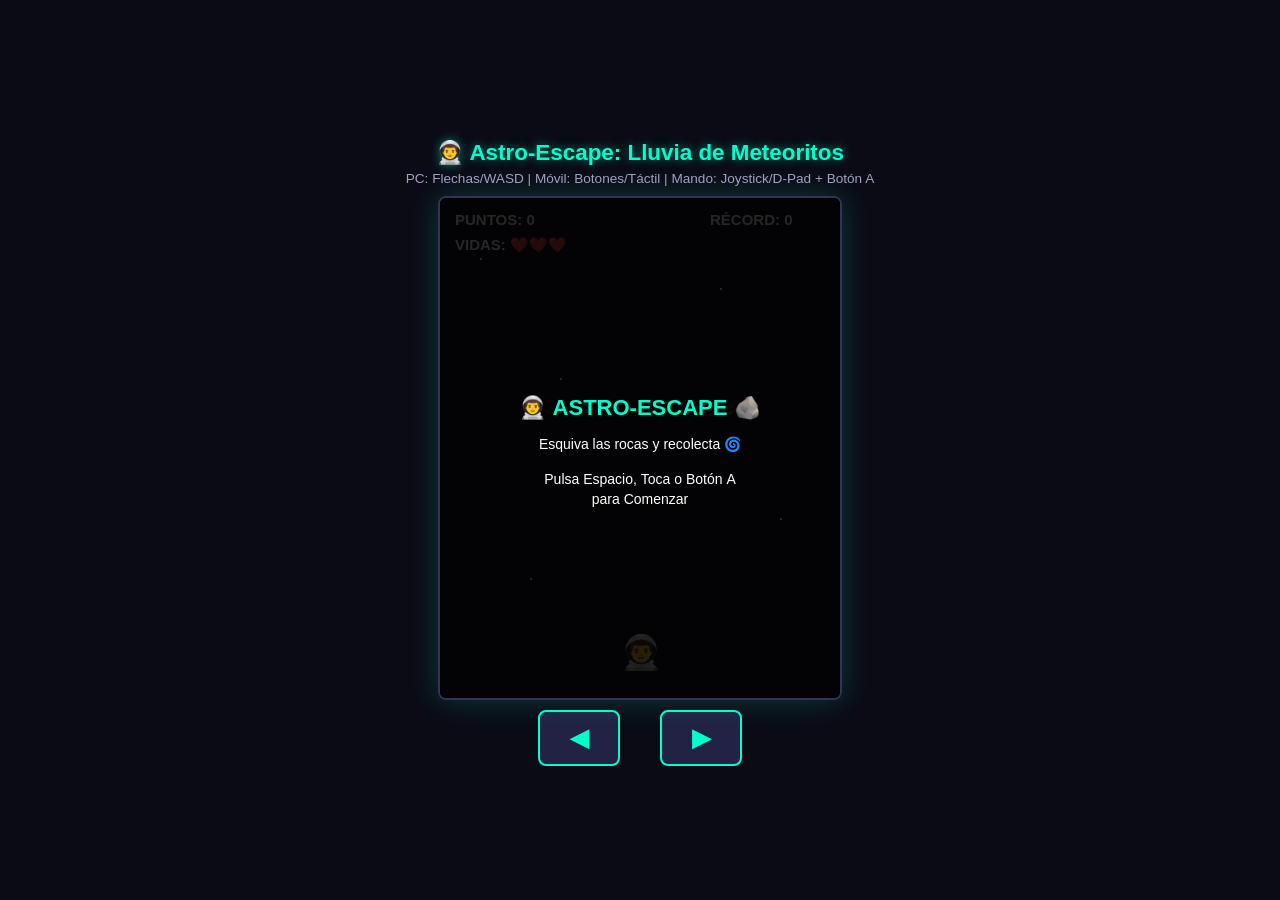
<file: games/astro-escape/index.html>
<!DOCTYPE html>
<html lang="es">
<head>
    <meta charset="UTF-8">
    <meta name="viewport" content="width=device-width, initial-scale=1.0">
    <title>👨‍🚀 Astro-Escape: Lluvia de Meteoritos</title>
    <style>
        body {
            margin: 0;
            background: #0b0b16;
            color: #fff;
            font-family: 'Segoe UI', Tahoma, Geneva, Verdana, sans-serif;
            display: flex;
            flex-direction: column;
            align-items: center;
            justify-content: center;
            height: 100vh;
            overflow: hidden;
            touch-action: none;
        }
        h1 { margin: 5px 0; font-size: 1.4rem; text-align: center; color: #00ffcc; text-shadow: 0 0 10px rgba(0,255,204,0.5); }
        p { margin: 0 0 10px 0; font-size: 0.85rem; color: #a0a0c0; text-align: center; }
        .game-container {
            position: relative;
            box-shadow: 0 0 30px rgba(0,255,204,0.2);
            border-radius: 8px;
            overflow: hidden;
            border: 2px solid #333355;
        }
        canvas {
            background: #111122;
            display: block;
        }
        .mobile-controls {
            display: flex;
            gap: 40px;
            margin-top: 10px;
        }
        .btn {
            background: #222244;
            color: #00ffcc;
            border: 2px solid #00ffcc;
            font-size: 1.5rem;
            padding: 12px 30px;
            border-radius: 8px;
            cursor: pointer;
            font-weight: bold;
            user-select: none;
            -webkit-user-select: none;
        }
        .btn:active {
            background: #00ffcc;
            color: #111122;
        }
    </style>
</head>
<body>

    <h1>👨‍🚀 Astro-Escape: Lluvia de Meteoritos</h1>
    <p>PC: Flechas/WASD | Móvil: Botones/Táctil | Mando: Joystick/D-Pad + Botón A</p>
    
    <div class="game-container">
        <canvas id="gameCanvas" width="400" height="500"></canvas>
    </div>

    <div class="mobile-controls">
        <button class="btn" id="leftBtn">◀</button>
        <button class="btn" id="rightBtn">▶</button>
    </div>

<script>
const canvas = document.getElementById("gameCanvas");
const ctx = canvas.getContext("2d");

// Estado del juego
let score = 0;
let highScore = 0;
let lives = 3;
let isGameOver = false;
let gameStarted = false;

// Jugador (👨‍🚀)
const player = {
    x: canvas.width / 2 - 20,
    y: canvas.height - 60,
    width: 40,
    height: 40,
    speed: 6
};

// Elementos del juego
let rocks = [];
let powerUp = null;
let spawnTimer = 0;
let powerUpSpawnTimer = 0;
let shieldActive = false;
let shieldTimer = 0;

// Controles
const keys = {};
let mobileLeft = false;
let mobileRight = false;
let touchX = null;

// Event listeners Teclado
window.addEventListener("keydown", (e) => {
    keys[e.code] = true;
    if (!gameStarted && (e.code === "Space" || e.code === "ArrowUp")) {
        startGame();
    } else if (isGameOver && e.code === "Space") {
        resetGame();
    }
});
window.addEventListener("keyup", (e) => { keys[e.code] = false; });

// Botones táctiles en pantalla (Móvil)
const leftBtn = document.getElementById("leftBtn");
const rightBtn = document.getElementById("rightBtn");

const bindTouchButton = (btn, onDown, onUp) => {
    btn.addEventListener("touchstart", (e) => { e.preventDefault(); onDown(); if(!gameStarted) startGame(); else if(isGameOver) resetGame(); });
    btn.addEventListener("touchend", (e) => { e.preventDefault(); onUp(); });
    btn.addEventListener("mousedown", (e) => { onDown(); if(!gameStarted) startGame(); else if(isGameOver) resetGame(); });
    btn.addEventListener("mouseup", (e) => { onUp(); });
};

bindTouchButton(leftBtn, () => mobileLeft = true, () => mobileLeft = false);
bindTouchButton(rightBtn, () => mobileRight = true, () => mobileRight = false);

// Táctil deslizante en el canvas
canvas.addEventListener("touchmove", (e) => {
    let rect = canvas.getBoundingClientRect();
    touchX = e.touches[0].clientX - rect.left;
    e.preventDefault();
}, { passive: false });

canvas.addEventListener("touchstart", (e) => {
    if (!gameStarted) { startGame(); return; }
    if (isGameOver) { resetGame(); return; }
    let rect = canvas.getBoundingClientRect();
    touchX = e.touches[0].clientX - rect.left;
});

function startGame() {
    if (!gameStarted) {
        gameStarted = true;
        loop();
    }
}

function resetGame() {
    score = 0;
    lives = 3;
    rocks = [];
    powerUp = null;
    shieldActive = false;
    player.x = canvas.width / 2 - 20;
    isGameOver = false;
    gameStarted = true;
    loop();
}

function update() {
    if (isGameOver || !gameStarted) return;

    // 1. Teclado (PC)
    if (keys["ArrowLeft"] || keys["KeyA"]) player.x -= player.speed;
    if (keys["ArrowRight"] || keys["KeyD"]) player.x += player.speed;

    // 2. Botones virtuales móviles
    if (mobileLeft) player.x -= player.speed;
    if (mobileRight) player.x += player.speed;

    // 3. Táctil (Móvil arrastre directo)
    if (touchX !== null) {
        player.x = touchX - player.width / 2;
        touchX = null;
    }

    // 4. Gamepad (Mando)
    const gamepads = navigator.getGamepads ? navigator.getGamepads() : [];
    for (let i = 0; i < gamepads.length; i++) {
        let gp = gamepads[i];
        if (gp) {
            let moveX = gp.axes[0];
            if (Math.abs(moveX) > 0.1) player.x += moveX * player.speed;
            if (gp.buttons[14].pressed) player.x -= player.speed; // D-pad Izquierda
            if (gp.buttons[15].pressed) player.x += player.speed; // D-pad Derecha
            
            if (isGameOver && gp.buttons[0].pressed) resetGame();
            if (!gameStarted && gp.buttons[0].pressed) startGame();
        }
    }

    // Límites de pantalla
    if (player.x < 10) player.x = 10;
    if (player.x > canvas.width - player.width - 10) player.x = canvas.width - player.width - 10;

    // Duración del escudo de poder (🌀)
    if (shieldActive) {
        shieldTimer--;
        if (shieldTimer <= 0) {
            shieldActive = false;
        }
    }

    // Generar Rocas (🪨)
    spawnTimer++;
    if (spawnTimer > 30) {
        let rockSize = 35;
        rocks.push({
            x: Math.random() * (canvas.width - rockSize - 20) + 10,
            y: -rockSize,
            width: rockSize,
            height: rockSize,
            speed: 3 + Math.random() * 3
        });
        spawnTimer = 0;
    }

    // Generar Power-Up (🌀) aleatorio
    powerUpSpawnTimer++;
    if (!powerUp && powerUpSpawnTimer > 350) {
        let puSize = 30;
        powerUp = {
            x: Math.random() * (canvas.width - puSize - 20) + 10,
            y: -puSize,
            width: puSize,
            height: puSize,
            speed: 2.5
        };
        powerUpSpawnTimer = 0;
    }

    // Actualizar Power-Up (🌀)
    if (powerUp) {
        powerUp.y += powerUp.speed;
        if (
            player.x < powerUp.x + powerUp.width &&
            player.x + player.width > powerUp.x &&
            player.y < powerUp.y + powerUp.height &&
            player.y + player.height > powerUp.y
        ) {
            shieldActive = true;
            shieldTimer = 300; // ~5 segundos de invulnerabilidad explosiva
            powerUp = null;
        } else if (powerUp.y > canvas.height) {
            powerUp = null;
        }
    }

    // Actualizar Rocas y Colisiones
    for (let i = rocks.length - 1; i >= 0; i--) {
        rocks[i].y += rocks[i].speed;

        // Colisión Roca vs Jugador
        if (
            player.x < rocks[i].x + rocks[i].width &&
            player.x + player.width > rocks[i].x &&
            player.y < rocks[i].y + rocks[i].height &&
            player.y + player.height > rocks[i].y
        ) {
            if (shieldActive) {
                // Si el escudo 🌀 está activo, la roca explota sin daño
                rocks.splice(i, 1);
                score += 50;
                continue;
            } else {
                // Pierde vida
                lives--;
                rocks.splice(i, 1);
                if (lives <= 0) {
                    isGameOver = true;
                    if (score > highScore) highScore = score;
                }
                continue;
            }
        }

        // Si la roca pasa de largo, suma puntos
        if (rocks[i] && rocks[i].y > canvas.height) {
            rocks.splice(i, 1);
            score += 10;
        }
    }
}

function draw() {
    ctx.fillStyle = "#111122";
    ctx.fillRect(0, 0, canvas.width, canvas.height);

    // Fondo de estrellas
    ctx.fillStyle = "#ffffff";
    ctx.fillRect(40, 60, 2, 2);
    ctx.fillRect(120, 180, 2, 2);
    ctx.fillRect(280, 90, 2, 2);
    ctx.fillRect(340, 320, 2, 2);
    ctx.fillRect(90, 380, 2, 2);

    // Dibujar Escudo de Poder (si está activo)
    if (shieldActive) {
        ctx.beginPath();
        ctx.arc(player.x + player.width / 2, player.y + player.height / 2, 32, 0, Math.PI * 2);
        ctx.fillStyle = "rgba(0, 255, 204, 0.25)";
        ctx.fill();
        ctx.lineWidth = 2;
        ctx.strokeStyle = "#00ffcc";
        ctx.stroke();
    }

    // Dibujar Jugador 👨‍🚀
    ctx.font = "34px sans-serif";
    ctx.textAlign = "left";
    ctx.textBaseline = "top";
    ctx.fillText("👨‍🚀", player.x, player.y);

    // Dibujar Power-Up 🌀
    if (powerUp) {
        ctx.fillText("🌀", powerUp.x - 2, powerUp.y - 2);
    }

    // Dibujar Rocas 🪨
    for (let r of rocks) {
        ctx.fillText("🪨", r.x - 2, r.y - 2);
    }

    // Puntuación y Vidas (❤️❤️❤️)
    ctx.fillStyle = "#fff";
    ctx.font = "bold 15px sans-serif";
    ctx.fillText("PUNTOS: " + score, 15, 15);
    
    let heartsText = "❤️".repeat(lives);
    ctx.fillText("VIDAS: " + heartsText, 15, 40);
    ctx.fillText("RÉCORD: " + highScore, canvas.width - 130, 15);

    // Indicador de escudo activo
    if (shieldActive) {
        ctx.fillStyle = "#00ffcc";
        ctx.font = "bold 13px sans-serif";
        ctx.fillText("¡ESCUDO ACTIVO! (" + Math.ceil(shieldTimer/60) + "s)", canvas.width / 2 - 75, 45);
    }

    // Pantalla de Inicio
    if (!gameStarted) {
        ctx.fillStyle = "rgba(0, 0, 0, 0.85)";
        ctx.fillRect(0, 0, canvas.width, canvas.height);

        ctx.fillStyle = "#00ffcc";
        ctx.font = "bold 22px sans-serif";
        ctx.textAlign = "center";
        ctx.fillText("👨‍🚀 ASTRO-ESCAPE 🪨", canvas.width / 2, canvas.height / 2 - 50);

        ctx.fillStyle = "#fff";
        ctx.font = "14px sans-serif";
        ctx.fillText("Esquiva las rocas y recolecta 🌀", canvas.width / 2, canvas.height / 2 - 10);
        ctx.fillText("Pulsa Espacio, Toca o Botón A", canvas.width / 2, canvas.height / 2 + 25);
        ctx.fillText("para Comenzar", canvas.width / 2, canvas.height / 2 + 45);
        ctx.textAlign = "left";
    }

    // Pantalla de Game Over
    if (isGameOver) {
        ctx.fillStyle = "rgba(10, 10, 20, 0.9)";
        ctx.fillRect(0, 0, canvas.width, canvas.height);

        ctx.fillStyle = "#ff3366";
        ctx.font = "bold 28px sans-serif";
        ctx.textAlign = "center";
        ctx.fillText("¡GAME OVER!", canvas.width / 2, canvas.height / 2 - 30);

        ctx.fillStyle = "#fff";
        ctx.font = "16px sans-serif";
        ctx.fillText("Puntuación final: " + score, canvas.width / 2, canvas.height / 2 + 10);
        ctx.fillText("Pulsa Espacio para reintentar", canvas.width / 2, canvas.height / 2 + 40);
        ctx.textAlign = "left";
    }
}

function loop() {
    update();
    draw();
    if (!isGameOver && gameStarted) {
        requestAnimationFrame(loop);
    }
}

draw();
</script>

</body>
</html>
</file>
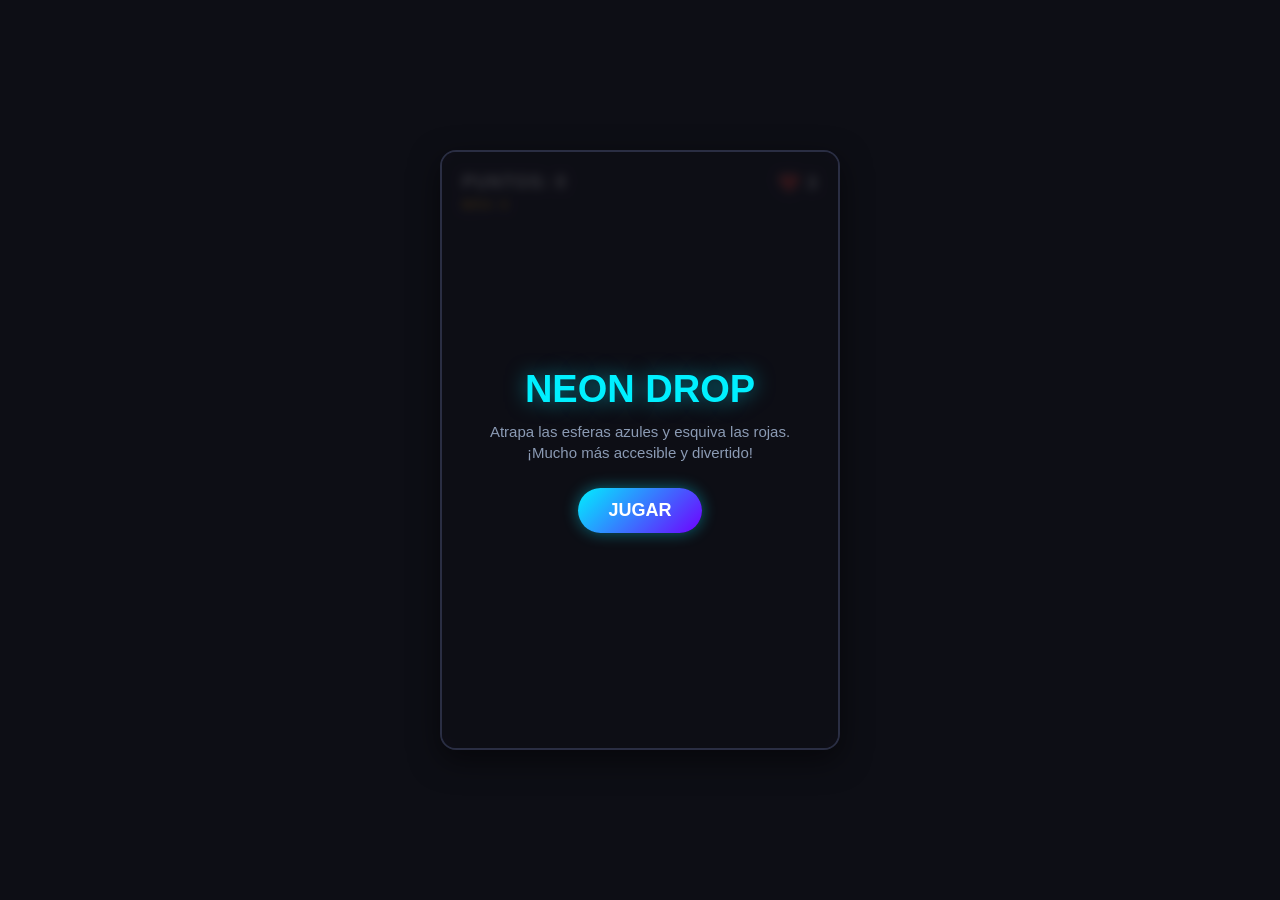
<file: games/neondrop/index.html>
<!DOCTYPE html>
<html lang="es">
<head>
    <meta charset="UTF-8">
    <meta name="viewport" content="width=device-width, initial-scale=1.0, maximum-scale=1.0, user-scalable=no">
    <title>Neon Drop</title>
    <style>
        * {
            box-sizing: border-box;
            margin: 0;
            padding: 0;
            user-select: none;
            -webkit-user-select: none;
            touch-action: none;
        }
        body {
            background-color: #0d0e15;
            font-family: 'Segoe UI', Tahoma, Geneva, Verdana, sans-serif;
            display: flex;
            justify-content: center;
            align-items: center;
            height: 100vh;
            overflow: hidden;
            color: #fff;
        }
        .game-container {
            position: relative;
            width: 400px;
            height: 600px;
            background: #131520;
            border: 2px solid #2a2e43;
            border-radius: 16px;
            overflow: hidden;
            box-shadow: 0 10px 30px rgba(0,0,0,0.5);
        }
        canvas {
            display: block;
            background: #131520;
        }
        .ui-layer {
            position: absolute;
            top: 0;
            left: 0;
            width: 100%;
            height: 100%;
            pointer-events: none;
            display: flex;
            flex-direction: column;
            justify-content: space-between;
            padding: 20px;
        }
        .header {
            display: flex;
            justify-content: space-between;
            font-size: 18px;
            font-weight: bold;
            letter-spacing: 1px;
            text-shadow: 0 0 10px rgba(255,255,255,0.3);
        }
        .screen {
            position: absolute;
            top: 0;
            left: 0;
            width: 100%;
            height: 100%;
            background: rgba(13, 14, 21, 0.85);
            backdrop-filter: blur(5px);
            display: flex;
            flex-direction: column;
            justify-content: center;
            align-items: center;
            z-index: 10;
            text-align: center;
            padding: 20px;
        }
        h1 {
            font-size: 38px;
            margin-bottom: 10px;
            color: #00f0ff;
            text-shadow: 0 0 20px rgba(0,240,255,0.5);
        }
        p {
            color: #8b9bb4;
            margin-bottom: 25px;
            font-size: 15px;
            line-height: 1.4;
        }
        .btn {
            pointer-events: auto;
            background: linear-gradient(135deg, #00f0ff, #7000ff);
            border: none;
            color: white;
            padding: 12px 30px;
            font-size: 18px;
            font-weight: bold;
            border-radius: 30px;
            cursor: pointer;
            transition: transform 0.1s, box-shadow 0.1s;
            box-shadow: 0 0 15px rgba(0,240,255,0.4);
        }
        .btn:hover {
            transform: scale(1.05);
            box-shadow: 0 0 25px rgba(0,240,255,0.7);
        }
        .btn:active {
            transform: scale(0.95);
        }
        .hidden {
            display: none !important;
        }
    </style>
</head>
<body>

<div class="game-container">
    <canvas id="gameCanvas" width="400" height="600"></canvas>
    
    <div class="ui-layer">
        <div class="header">
            <div>
                <span id="scoreDisplay">PUNTOS: 0</span><br>
                <span id="highScoreDisplay" style="font-size: 12px; color: #f0a500;">MÁX: 0</span>
            </div>
            <span id="livesDisplay">❤️ 3</span>
        </div>
    </div>

    <!-- Pantalla de Inicio -->
    <div id="startScreen" class="screen">
        <h1>NEON DROP</h1>
        <p>Atrapa las esferas azules y esquiva las rojas.<br>¡Mucho más accesible y divertido!</p>
        <button class="btn" id="startBtn">JUGAR</button>
    </div>

    <!-- Pantalla de Game Over -->
    <div id="gameOverScreen" class="screen hidden">
        <h1>¡FIN DEL JUEGO!</h1>
        <p id="finalScoreText">Puntuación final: 0</p>
        <p id="newRecord" style="color: #00ffcc; font-weight: bold; margin-top: -15px; margin-bottom: 25px;"></p>
        <button class="btn" id="restartBtn">VOLVER A JUGAR</button>
    </div>
</div>

<script>
    const canvas = document.getElementById('gameCanvas');
    const ctx = canvas.getContext('2d');

    const startScreen = document.getElementById('startScreen');
    const gameOverScreen = document.getElementById('gameOverScreen');
    const startBtn = document.getElementById('startBtn');
    const restartBtn = document.getElementById('restartBtn');
    const scoreDisplay = document.getElementById('scoreDisplay');
    const highScoreDisplay = document.getElementById('highScoreDisplay');
    const livesDisplay = document.getElementById('livesDisplay');
    const finalScoreText = document.getElementById('finalScoreText');
    const newRecordText = document.getElementById('newRecord');

    let score = 0;
    let highScore = parseInt(localStorage.getItem('neonDropHighScore')) || 0;
    let lives = 3;
    let spawnerInterval;
    let isPlaying = false;

    highScoreDisplay.innerText = `MÁX: ${highScore}`;

    // Configuración del Jugador
    const player = {
        x: 160,
        y: 540,
        width: 90, // Ligeramente más ancho para facilitar la captura
        height: 14,
        speed: 9,
        color: '#00f0ff'
    };

    let items = [];
    let particles = [];

    // Controles
    let keys = { ArrowLeft: false, ArrowRight: false };

    window.addEventListener('keydown', (e) => {
        if (e.key in keys) keys[e.key] = true;
    });
    window.addEventListener('keyup', (e) => {
        if (e.key in keys) keys[e.key] = false;
    });

    // Control de Ratón y Táctil mejorado y fluido
    function handleMove(clientX) {
        const rect = canvas.getBoundingClientRect();
        const x = clientX - rect.left;
        player.x = x - player.width / 2;
    }

    canvas.addEventListener('mousemove', (e) => {
        if (isPlaying) handleMove(e.clientX);
    });

    canvas.addEventListener('touchstart', (e) => {
        if (isPlaying && e.touches.length > 0) {
            handleMove(e.touches[0].clientX);
        }
    }, { passive: true });

    canvas.addEventListener('touchmove', (e) => {
        if (isPlaying && e.touches.length > 0) {
            handleMove(e.touches[0].clientX);
        }
    }, { passive: true });

    // Soporte para Gamepad (Mando)
    function handleGamepad() {
        const gamepads = navigator.getGamepads ? navigator.getGamepads() : [];
        for (let gp of gamepads) {
            if (!gp) continue;

            const axisX = gp.axes[0];
            if (Math.abs(axisX) > 0.15) {
                player.x += axisX * player.speed * 1.3;
            }

            if (gp.buttons[14] && gp.buttons[14].pressed) player.x -= player.speed;
            if (gp.buttons[15] && gp.buttons[15].pressed) player.x += player.speed;
        }
    }

    function resetGame() {
        score = 0;
        lives = 3;
        items = [];
        particles = [];
        player.x = 160;
        updateUI();
    }

    function updateUI() {
        scoreDisplay.innerText = `PUNTOS: ${score}`;
        highScoreDisplay.innerText = `MÁX: ${highScore}`;
        livesDisplay.innerText = '❤️ '.repeat(lives);
    }

    function spawnItem() {
        const isBad = Math.random() < 0.22; // Menos probabilidad de bombas (22%)
        items.push({
            x: Math.random() * (canvas.width - 24),
            y: -24,
            radius: 12,
            speed: 2.2 + Math.random() * 1.8 + (score * 0.02), // Velocidad inicial más baja y progresiva suave
            color: isBad ? '#ff0055' : '#00ffcc',
            isBad: isBad
        });
    }

    function createParticles(x, y, color) {
        for (let i = 0; i < 8; i++) {
            particles.push({
                x: x,
                y: y,
                dx: (Math.random() - 0.5) * 6,
                dy: (Math.random() - 0.5) * 6,
                radius: Math.random() * 3 + 1,
                color: color,
                life: 30
            });
        }
    }

    function update() {
        if (!isPlaying) return;

        handleGamepad();

        if (keys.ArrowLeft) player.x -= player.speed;
        if (keys.ArrowRight) player.x += player.speed;

        // Límites de la pantalla
        if (player.x < 0) player.x = 0;
        if (player.x + player.width > canvas.width) player.x = canvas.width - player.width;

        // Actualizar ítems
        for (let i = items.length - 1; i >= 0; i--) {
            let item = items[i];
            item.y += item.speed;

            // Colisión con la barra
            if (
                item.x + item.radius > player.x &&
                item.x - item.radius < player.x + player.width &&
                item.y + item.radius > player.y &&
                item.y - item.radius < player.y + player.height
            ) {
                if (item.isBad) {
                    lives--;
                    createParticles(item.x, item.y, '#ff0055');
                    if (lives <= 0) endGame();
                } else {
                    score += 10;
                    createParticles(item.x, item.y, '#00ffcc');
                }
                items.splice(i, 1);
                updateUI();
                continue;
            }

            // Si el ítem sale de la pantalla por abajo
            if (item.y > canvas.height + 20) {
                // Se eliminó la pérdida de vida por dejar caer las esferas buenas para hacerlo más accesible y casual
                items.splice(i, 1);
            }
        }

        // Actualizar partículas
        for (let i = particles.length - 1; i >= 0; i--) {
            let p = particles[i];
            p.x += p.dx;
            p.y += p.dy;
            p.life--;
            if (p.life <= 0) particles.splice(i, 1);
        }
    }

    function draw() {
        ctx.fillStyle = '#131520';
        ctx.fillRect(0, 0, canvas.width, canvas.height);

        // Jugador
        ctx.shadowBlur = 15;
        ctx.shadowColor = player.color;
        ctx.fillStyle = player.color;
        ctx.fillRect(player.x, player.y, player.width, player.height);

        // Ítems
        for (let item of items) {
            ctx.shadowBlur = 12;
            ctx.shadowColor = item.color;
            ctx.fillStyle = item.color;
            ctx.beginPath();
            ctx.arc(item.x, item.y, item.radius, 0, Math.PI * 2);
            ctx.fill();
        }

        // Partículas
        ctx.shadowBlur = 5;
        for (let p of particles) {
            ctx.fillStyle = p.color;
            ctx.beginPath();
            ctx.arc(p.x, p.y, p.radius, 0, Math.PI * 2);
            ctx.fill();
        }

        ctx.shadowBlur = 0;
    }

    function loop() {
        update();
        draw();
        if (isPlaying) {
            requestAnimationFrame(loop);
        }
    }

    function startGame() {
        resetGame();
        startScreen.classList.add('hidden');
        gameOverScreen.classList.add('hidden');
        isPlaying = true;
        
        clearInterval(spawnerInterval);
        spawnerInterval = setInterval(spawnItem, 850); // Intervalo más cómodo entre objetos

        loop();
    }

    function endGame() {
        isPlaying = false;
        clearInterval(spawnerInterval);

        let isNewHighScore = false;
        if (score > highScore) {
            highScore = score;
            localStorage.setItem('neonDropHighScore', highScore);
            isNewHighScore = true;
        }

        finalScoreText.innerText = `Puntuación final: ${score}`;
        newRecordText.innerText = isNewHighScore ? '¡NUEVO RÉCORD PERSONAL! 🎉' : `Récord actual: ${highScore}`;
        
        gameOverScreen.classList.remove('hidden');
    }

    startBtn.addEventListener('click', startGame);
    restartBtn.addEventListener('click', startGame);
</script>

</body>
  </html>
</file>
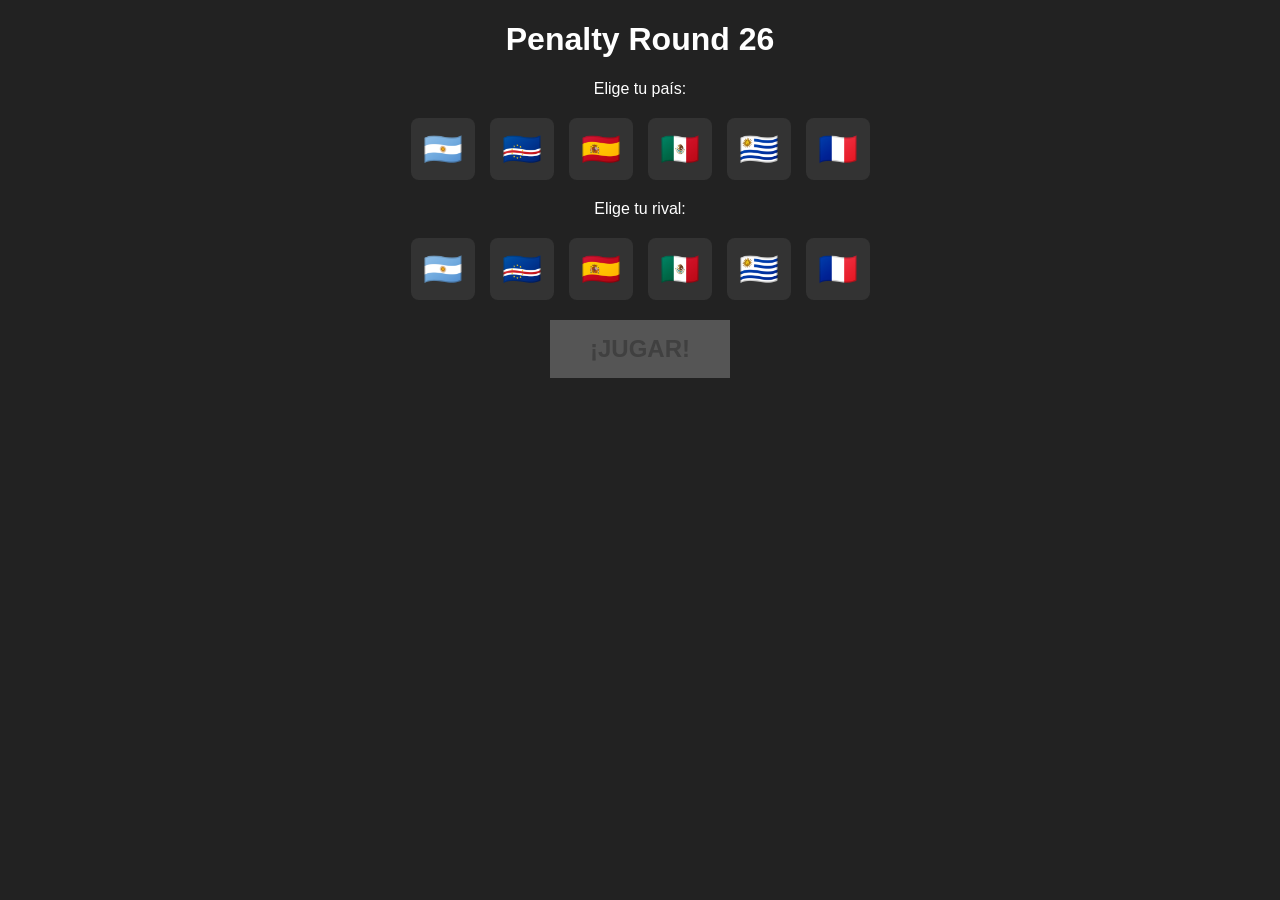
<file: games/penaltyround26/index.html>
<!DOCTYPE html>
<html lang="es">
<head>
  <meta charset="UTF-8">
  <title>Penalty Round 26</title>
  <link rel="stylesheet" href="style.css">
</head>
<body>

  <!-- PANTALLA DE SELECCIÓN -->
  <div id="pantalla-seleccion">
    <h1>Penalty Round 26</h1>
    <p>Elige tu país:</p>
    <div id="lista-tu-pais" class="grid-paises"></div>
    <p>Elige tu rival:</p>
    <div id="lista-rival" class="grid-paises"></div>
    <button id="btn-jugar" disabled>¡JUGAR!</button>
  </div>

  <!-- PANTALLA DE JUEGO -->
  <div id="pantalla-juego" class="oculto">
    <!-- Marcador -->
    <div id="marcador">
      <div id="txt-score">Score 🇪🇸: 0</div>
      <div id="txt-detenidos">Detenidos 🇫🇷: 0</div>
      <div id="txt-highscore">Récord: 0</div>
    </div>

    <!-- Campo de fútbol CSS -->
    <div id="campo">
      <div id="porteria"></div>
      <div id="portero">👨‍🦱</div>
      <div id="balon">⚽</div>
    </div>

    <!-- Texto de Gol Animado -->
    <div id="cartel-gol" class="oculto-anim"></div>
  </div>

  <script src="script.js"></script>
</body>
</html>
</file>
<file: games/penaltyround26/style.css>
body {
  margin: 0;
  background: #222;
  color: white;
  font-family: Arial, sans-serif;
  text-align: center;
  user-select: none;
}
.oculto { display: none !important; }
.grid-paises {
  display: flex;
  justify-content: center;
  gap: 15px;
  margin: 20px;
}
.btn-pais {
  font-size: 2rem;
  padding: 10px;
  border: 2px solid transparent;
  background: #333;
  cursor: pointer;
  border-radius: 8px;
}
.btn-pais.seleccionado { border-color: #00ff00; background: #444; }
#btn-jugar {
  padding: 15px 40px;
  font-size: 1.5rem;
  background: #00ff00;
  border: none;
  cursor: pointer;
  font-weight: bold;
}
#btn-jugar:disabled { background: #555; cursor: not-allowed; }

/* CAMPO DE JUEGO */
#pantalla-juego { position: relative; margin-top: 20px; }
#marcador {
  display: flex;
  justify-content: space-around;
  font-size: 1.2rem;
  margin-bottom: 10px;
}
#campo {
  width: 400px;
  height: 400px;
  background: #2e7d32;
  margin: 0 auto;
  position: relative;
  border: 4px solid white;
  overflow: hidden;
}
#porteria {
  width: 250px;
  height: 90px;
  border: 5px solid white;
  border-top: none;
  position: absolute;
  top: 0;
  left: 70px;
  background: rgba(255,255,255,0.1);
}
#portero {
  font-size: 2.5rem;
  position: absolute;
  top: 55px;
  left: 180px;
  transition: left 0.02s linear; /* Suaviza el movimiento en JS */
}
#balon {
  font-size: 2rem;
  position: absolute;
  bottom: 30px;
  left: 185px;
  cursor: pointer;
}

/* ANIMACIÓN TEXTO DE GOL */
#cartel-gol {
  position: absolute;
  top: 40%;
  left: 50%;
  transform: translate(-50%, -50%) scale(0);
  font-size: 2rem;
  font-weight: bold;
  color: #ffeb3b;
  text-shadow: 2px 2px #000;
  background: rgba(0,0,0,0.8);
  padding: 20px;
  border-radius: 10px;
  pointer-events: none;
  z-index: 10;
}
.animar-gol { animation: popGol 1.5s ease-out forwards; }
@keyframes popGol {
  0% { transform: translate(-50%, -50%) scale(0); opacity: 0; }
  20% { transform: translate(-50%, -50%) scale(1.2); opacity: 1; }
  80% { transform: translate(-50%, -50%) scale(1); opacity: 1; }
  100% { transform: translate(-50%, -50%) scale(0.8); opacity: 0; }
}
</file>
